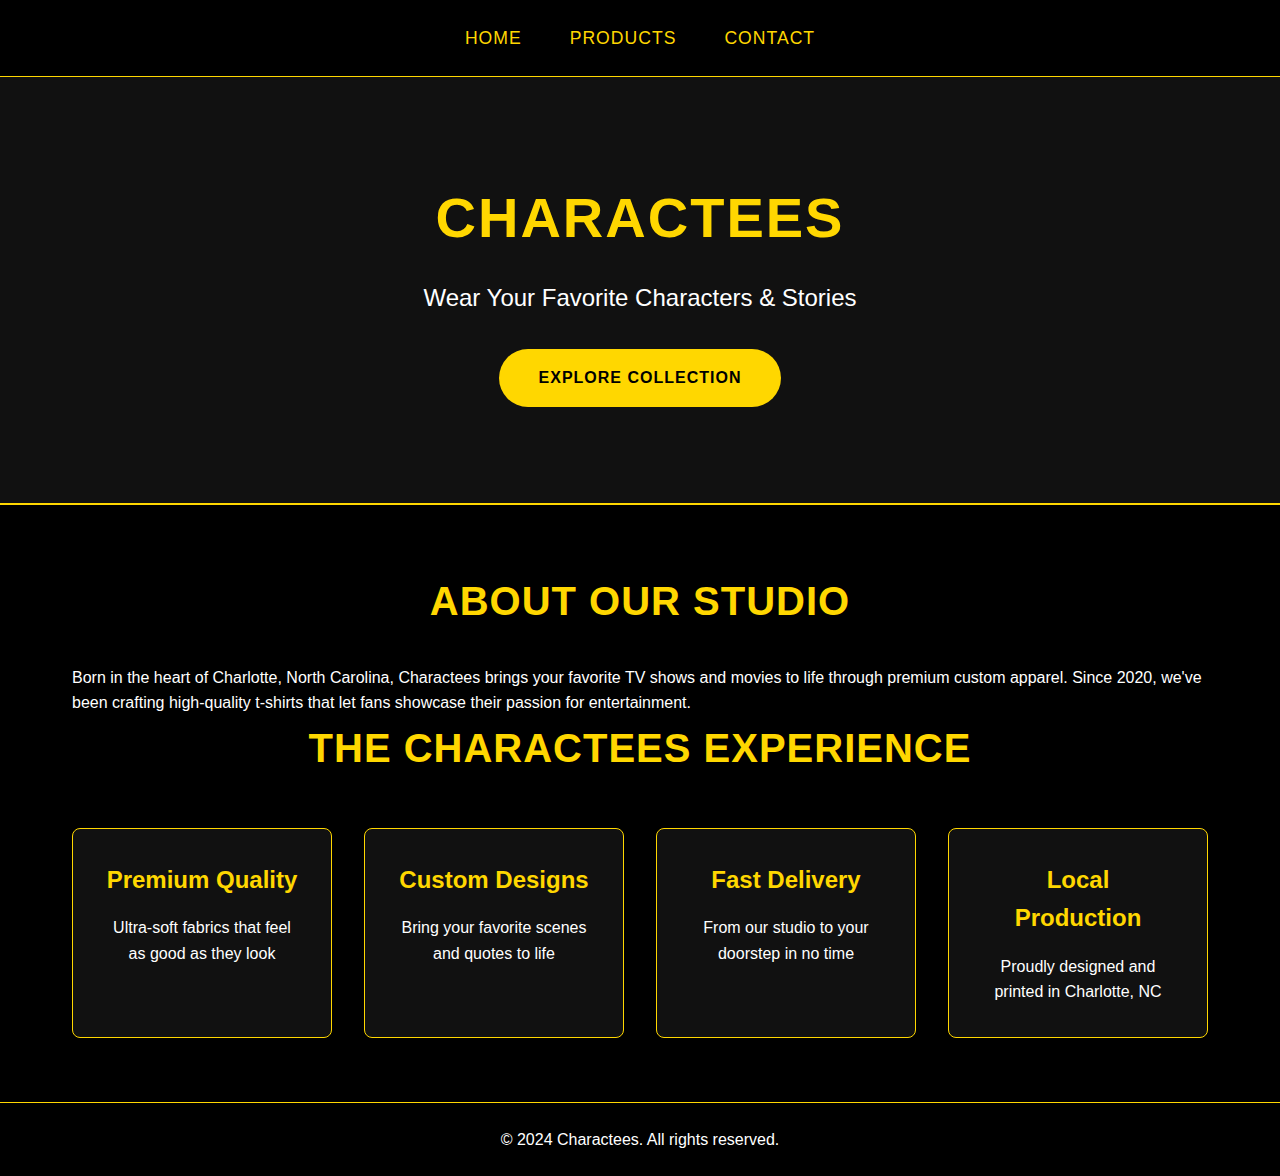
<file: index.html>
<!DOCTYPE html>
<html lang="en">
<head>
    <meta charset="UTF-8">
    <meta name="viewport" content="width=device-width, initial-scale=1.0">
    <title>Charactees - Custom T-Shirts Inspired by Pop Culture</title>
    <link rel="stylesheet" href="styles.css">
</head>
<body>
    <nav>
        <ul>
            <li><a href="index.html">Home</a></li>
            <li><a href="products.html">Products</a></li>
            <li><a href="contact.html">Contact</a></li>
        </ul>
    </nav>

    <div class="hero">
        <h1>Charactees</h1>
        <p>Wear Your Favorite Characters & Stories</p>
        <a href="products.html" class="cta-button">Explore Collection</a>
    </div>

    <div class="content">
        <h2>About Our Studio</h2>
        <p>Born in the heart of Charlotte, North Carolina, Charactees brings your favorite TV shows and movies to life through premium custom apparel. Since 2020, we've been crafting high-quality t-shirts that let fans showcase their passion for entertainment.</p>
        
        <h2>The Charactees Experience</h2>
        <div class="features">
            <div class="feature-item">
                <h3>Premium Quality</h3>
                <p>Ultra-soft fabrics that feel as good as they look</p>
            </div>
            <div class="feature-item">
                <h3>Custom Designs</h3>
                <p>Bring your favorite scenes and quotes to life</p>
            </div>
            <div class="feature-item">
                <h3>Fast Delivery</h3>
                <p>From our studio to your doorstep in no time</p>
            </div>
            <div class="feature-item">
                <h3>Local Production</h3>
                <p>Proudly designed and printed in Charlotte, NC</p>
            </div>
        </div>
    </div>

    <footer>
        <p>&copy; 2024 Charactees. All rights reserved.</p>
    </footer>
</body>
</html>
</file>
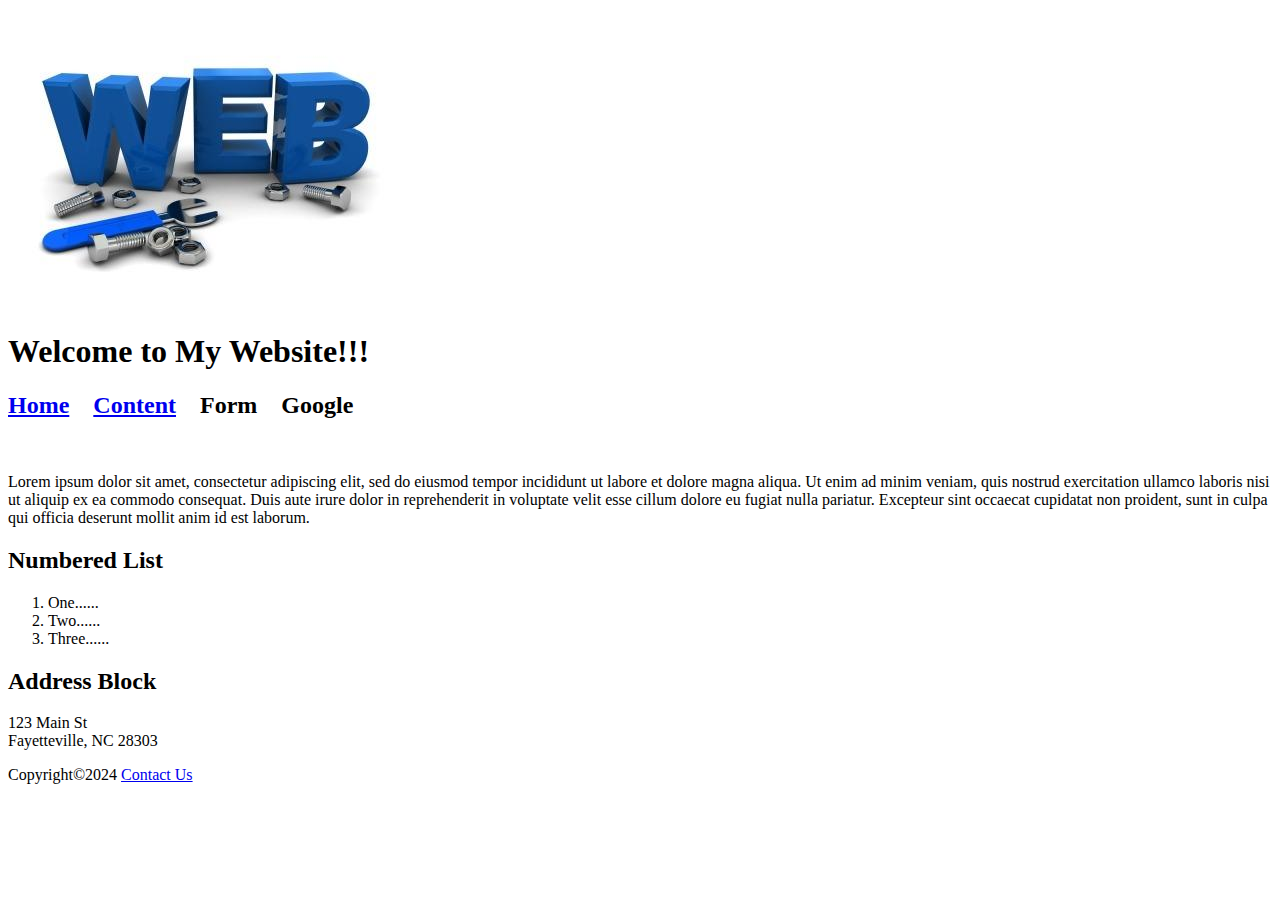
<file: WHW1Keefer/index.html>
<!DOCTYPE html>
<html>
<head>
<title>Welcome to My Website!!!</title>
</head>

<body>

<img src="web.jpg">

<h1>Welcome to My Website!!!</h1>

<h2>
	<a href="index.html">Home</a>&nbsp;&nbsp;&nbsp;
	<a href="content.html">Content</a>&nbsp;&nbsp;&nbsp;
	Form&nbsp;&nbsp;&nbsp;
	Google</h2>&nbsp;&nbsp;&nbsp;

<p>Lorem ipsum dolor sit amet, consectetur adipiscing elit, sed do eiusmod tempor incididunt ut labore et dolore magna aliqua. Ut enim ad minim veniam, quis nostrud exercitation ullamco laboris nisi ut aliquip ex ea commodo consequat. Duis aute irure dolor in reprehenderit in voluptate velit esse cillum dolore eu fugiat nulla pariatur. Excepteur sint occaecat cupidatat non proident, sunt in culpa qui officia deserunt mollit anim id est laborum.</p>

<h2>Numbered List</h2>
	<ol>
		<li>One......</li>
		<li>Two......</li>
		<li>Three......</li>
	</ol>
	
<h2>Address Block</h2>

<p>123 Main St<br>
Fayetteville, NC 28303</p>

<p>Copyright&copy;2024 <a href="mailto:keefer8268@student.faytechcc.edu">Contact Us</a></p>

	

</body>
</html>
</file>
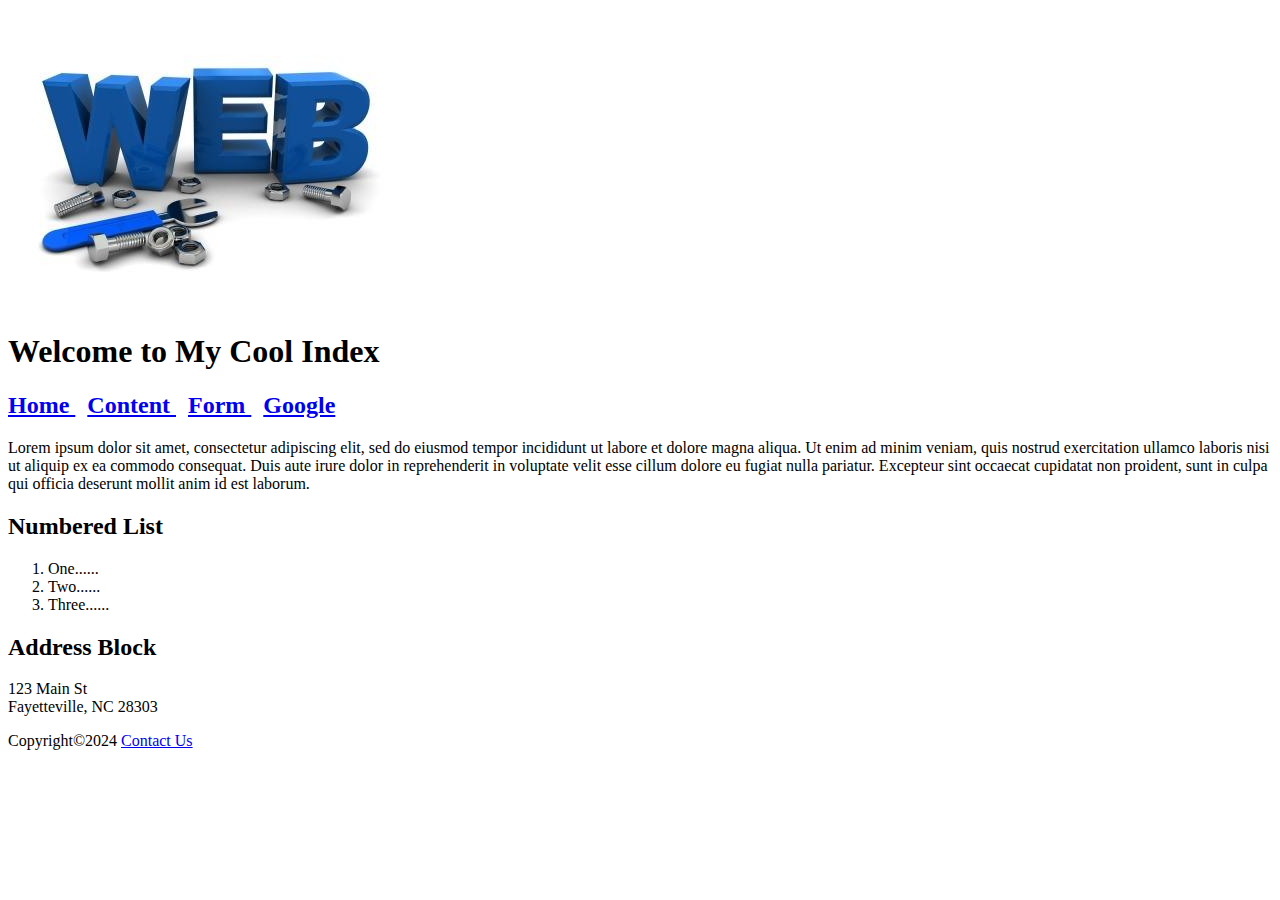
<file: WHW2Keefer/index.html>
<!DOCTYPE html>
<html>
<head>
<title>index</title>
</head>

<body>

<img src="web.jpg">

<h1>Welcome to My Cool Index</h1>

<h2><a href="index.html">Home </a>
&nbsp;&nbsp;<a href="table.html">Content </a>
&nbsp;&nbsp;<a href="form.html">Form </a>
&nbsp;&nbsp;<a href="https://google.com">Google </a>
</h2>

<p>Lorem ipsum dolor sit amet, consectetur adipiscing elit, sed do eiusmod tempor incididunt ut labore et dolore magna aliqua. Ut enim ad minim veniam, quis nostrud exercitation ullamco laboris nisi ut aliquip ex ea commodo consequat. Duis aute irure dolor in reprehenderit in voluptate velit esse cillum dolore eu fugiat nulla pariatur. Excepteur sint occaecat cupidatat non proident, sunt in culpa qui officia deserunt mollit anim id est laborum.</p>

<h2>Numbered List</h2>
	<ol>
		<li>One......</li>
		<li>Two......</li>
		<li>Three......</li>
	</ol>
	
<h2>Address Block</h2>

<p>123 Main St<br>
Fayetteville, NC 28303</p>

<p>Copyright&copy;2024 <a href="mailto:keefer8268@student.faytechcc.edu">Contact Us</a></p>

	

</body>
</html>
</file>
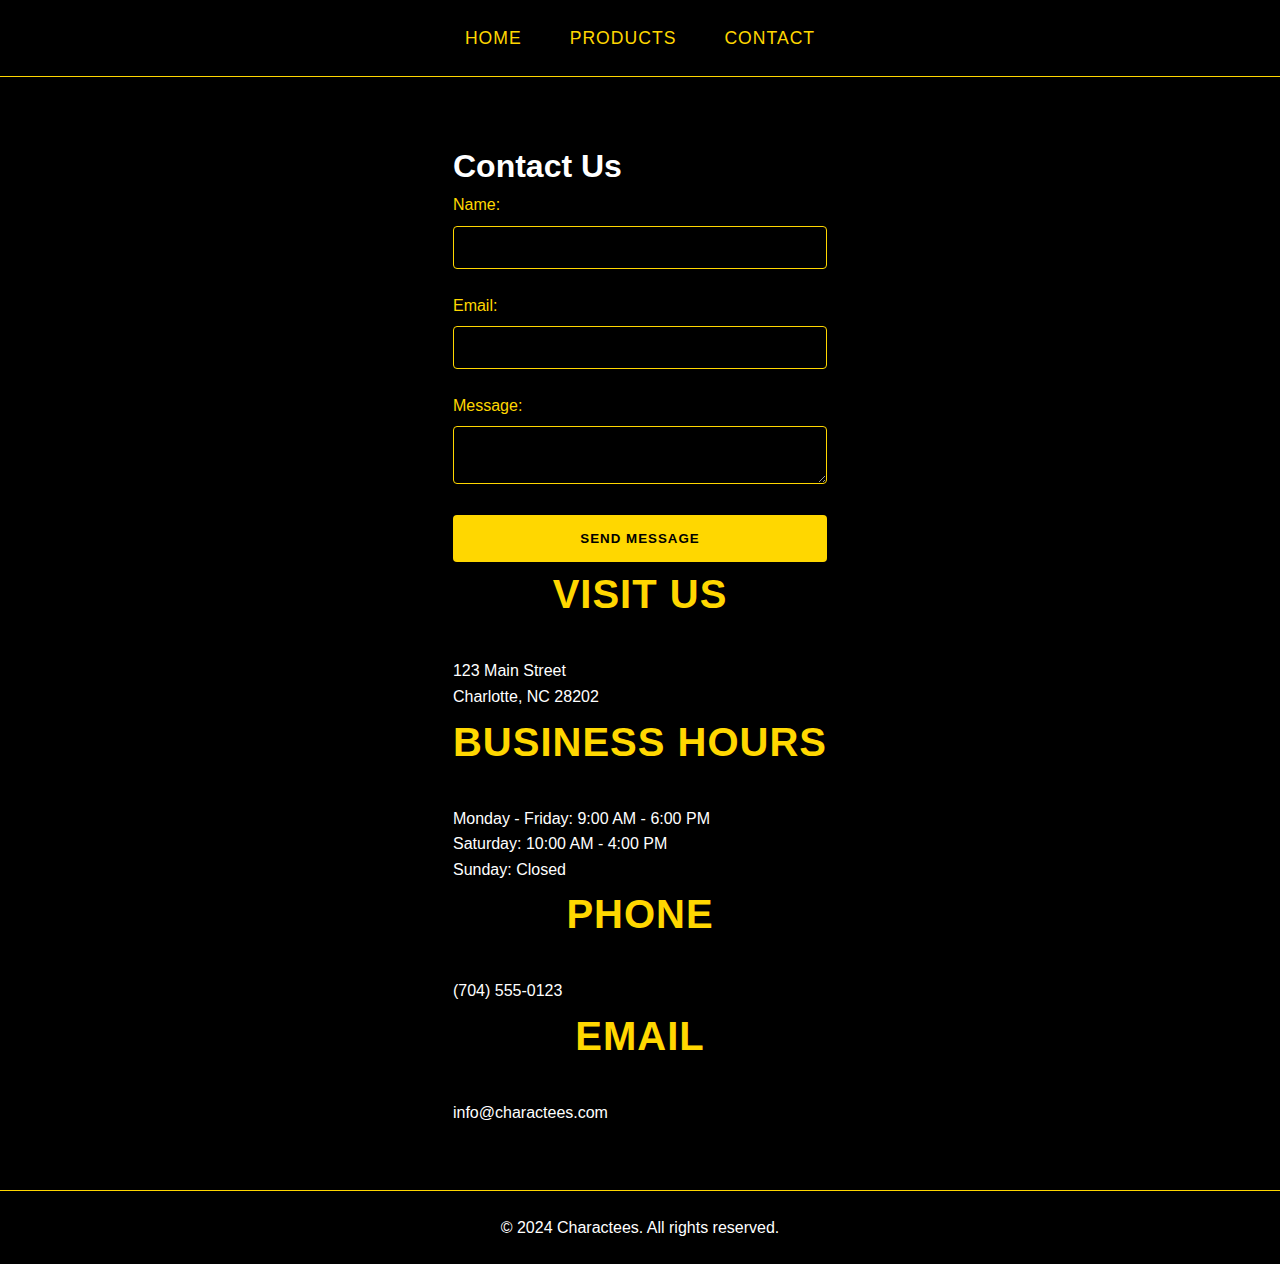
<file: contact.html>
<!DOCTYPE html>
<html lang="en">
<head>
    <meta charset="UTF-8">
    <meta name="viewport" content="width=device-width, initial-scale=1.0">
    <title>Contact - Charactees</title>
    <link rel="stylesheet" href="styles.css">
</head>
<body>
    <nav>
        <ul>
            <li><a href="index.html">Home</a></li>
            <li><a href="products.html">Products</a></li>
            <li><a href="contact.html">Contact</a></li>
        </ul>
    </nav>

    <div class="content">
        <h1>Contact Us</h1>
        
        <div class="contact-form">
            <form action="/submit-contact" method="POST">
                <div class="form-group">
                    <label for="name">Name:</label>
                    <input type="text" id="name" name="name" required>
                </div>

                <div class="form-group">
                    <label for="email">Email:</label>
                    <input type="email" id="email" name="email" required>
                </div>

                <div class="form-group">
                    <label for="message">Message:</label>
                    <textarea id="message" name="message" required></textarea>
                </div>

                <button type="submit">Send Message</button>
            </form>
        </div>

        <div class="contact-info">
            <h2>Visit Us</h2>
            <p>123 Main Street<br>
            Charlotte, NC 28202</p>
            
            <h2>Business Hours</h2>
            <p>Monday - Friday: 9:00 AM - 6:00 PM<br>
            Saturday: 10:00 AM - 4:00 PM<br>
            Sunday: Closed</p>

            <h2>Phone</h2>
            <p>(704) 555-0123</p>

            <h2>Email</h2>
            <p>info@charactees.com</p>
        </div>
    </div>

    <footer>
        <p>&copy; 2024 Charactees. All rights reserved.</p>
    </footer>
</body>
</html>
</file>
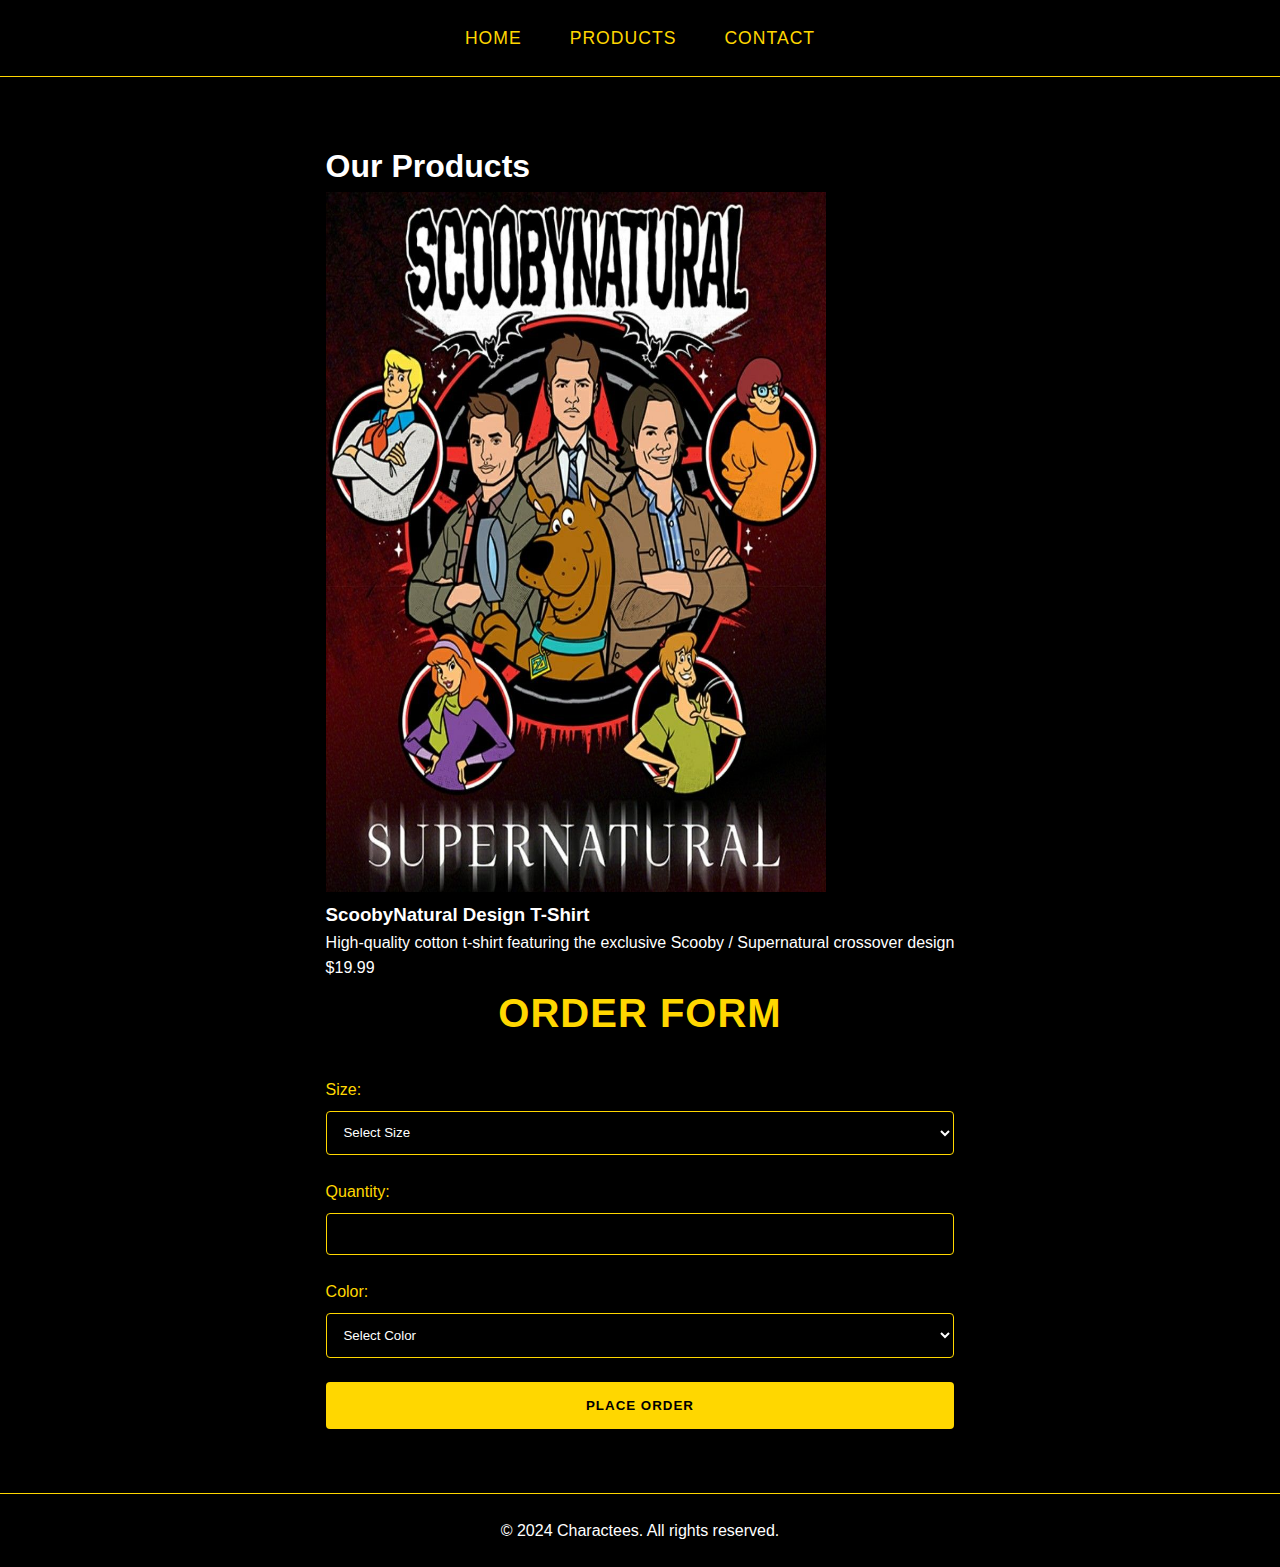
<file: products.html>
<!DOCTYPE html>
<html lang="en">
<head>
    <meta charset="UTF-8">
    <meta name="viewport" content="width=device-width, initial-scale=1.0">
    <title>Products - Charactees</title>
    <link rel="stylesheet" href="styles.css">
</head>
<body>
    <nav>
        <ul>
            <li><a href="index.html">Home</a></li>
            <li><a href="products.html">Products</a></li>
            <li><a href="contact.html">Contact</a></li>
        </ul>
    </nav>

    <div class="content">
        <h1>Our Products</h1>
        
        <div class="product-grid">
            <div class="product-card">
                <div class="product-image">
                    <img src="scoobynatural.png" alt="scooby gang with cast of Supernatural" width="500" height="700">
                </div>
                <h3>ScoobyNatural Design T-Shirt</h3>
                <p>High-quality cotton t-shirt featuring the exclusive Scooby / Supernatural crossover design</p>
                <p class="price">$19.99</p>
            </div>
        </div>

        <div class="order-form">
            <h2>Order Form</h2>
            <form action="/submit-order" method="POST">
                <div class="form-group">
                    <label for="size">Size:</label>
                    <select id="size" name="size" required>
                        <option value="">Select Size</option>
                        <option value="S">Small</option>
                        <option value="M">Medium</option>
                        <option value="L">Large</option>
                        <option value="XL">X-Large</option>
                        <option value="2XL">2X-Large</option>
                    </select>
                </div>

                <div class="form-group">
                    <label for="quantity">Quantity:</label>
                    <input type="number" id="quantity" name="quantity" min="1" required>
                </div>

                <div class="form-group">
                    <label for="color">Color:</label>
                    <select id="color" name="color" required>
                        <option value="">Select Color</option>
                        <option value="white">White</option>
                        <option value="black">Black</option>
                        <option value="navy">Navy</option>
                        <option value="gray">Gray</option>
                    </select>
                </div>

                <button type="submit">Place Order</button>
            </form>
        </div>
    </div>

    <footer>
        <p>&copy; 2024 Charactees. All rights reserved.</p>
    </footer>
</body>
</html>
</file>
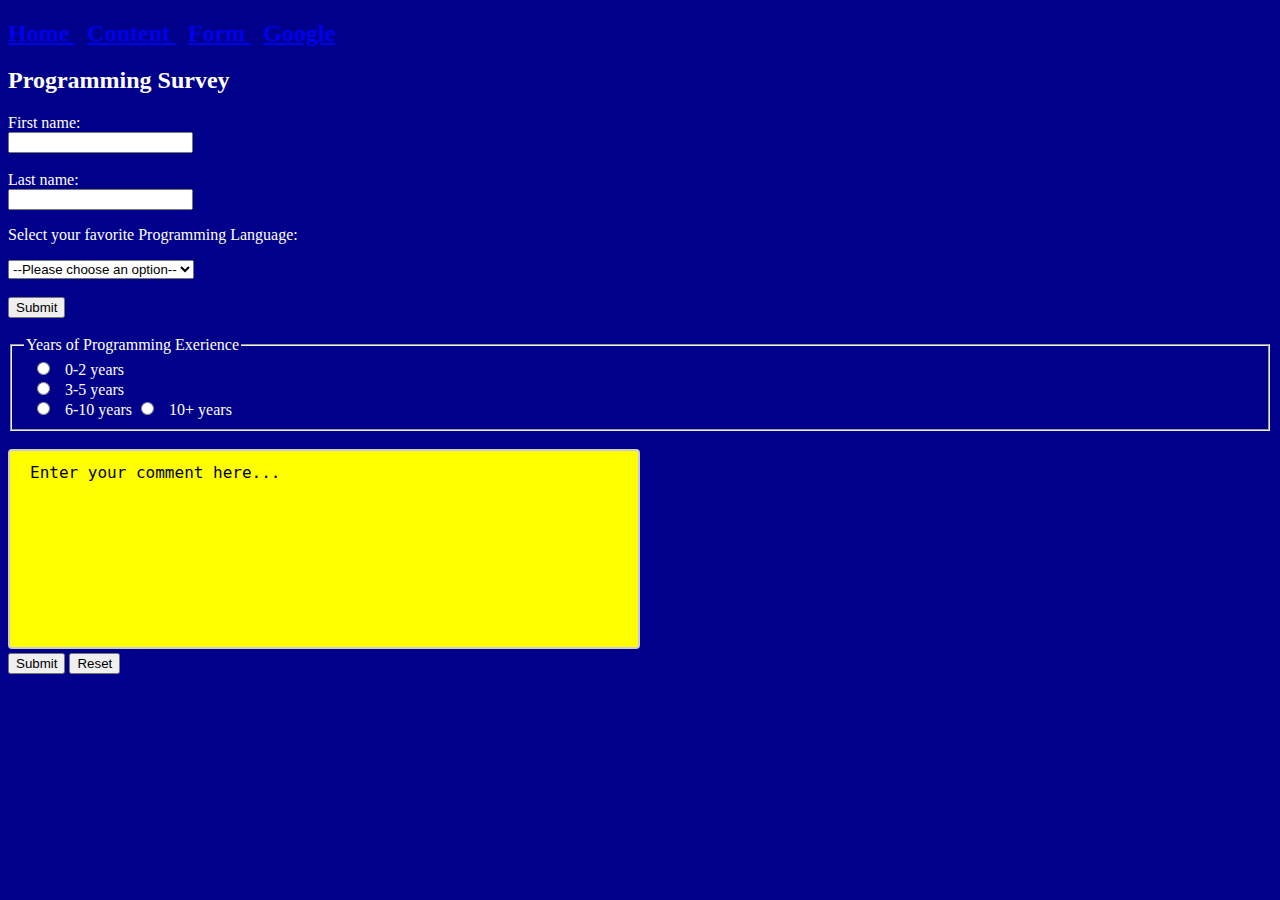
<file: WHW2Keefer/form.html>
<!DOCTYPE html>
<html>
<head>
<title>form</title>
<style>
body {background-color: darkblue;}
h2   {color: white;}
form  {color: white;}
p    {color: white;}
textarea {
  width: 50%;
  height: 200px;
  padding: 12px 20px;
  box-sizing: border-box;
  border: 2px solid #ccc;
  border-radius: 4px;
  background-color: #FFFF00;
  font-size: 16px;
  resize: none;
  
	.button {
            color: blue;
            padding: 10px 20px;
            border: none;
            border-radius: 5px;
            font-size: 16px;
            cursor: pointer;
            box-shadow: 0 4px 8px rgba(0, 0, 0, 0.2);
            transition: all 0.3s ease;
            margin: 10px;
        }

        .button:hover {
            box-shadow: 0 6px 12px rgba(0, 0, 0, 0.3);
        }

        .submit-button {
            background-color: orange;
        }

        .submit-button:hover {
            background-color: darkorange;
        }

        .reset-button {
            background-color: orange;
        }

        .reset-button:hover {
            background-color: darkorange;
        }
		
</style>
</head>
<body>

	<h2><a href="index.html">Home </a>
&nbsp;&nbsp;<a href="table.html">Content </a>
&nbsp;&nbsp;<a href="form.html">Form </a>
&nbsp;&nbsp;<a href="https://google.com">Google </a>
</h2>


<h2>Programming Survey</h2>
<form>
<form action="/action_page.php">
  <label for="fname">First name:</label><br>
  <input type="text" id="fname" name="fname"><br><br>
  <label for="lname">Last name:</label><br>
  <input type="text" id="lname" name="lname"><br> 
	

<p>Select your favorite Programming Language:</p>


            <select id="program" name="program">
            <option value="">--Please choose an option--</option>
            <option value="javascript">JavaScript</option>
            <option value="python">Python</option>
            <option value="html">HTML</option>
            <option value="css">CSS</option>
        </select>
        <br><br>
        <input type="submit" value="Submit"><br><br>
    
	<fieldset><legend>Years of Programming Exerience</legend>
		
  			<input type="radio" id="0-2 years" name="yrs_exp" value="0-2 years">
 			 <label for="0-2 years">0-2 years</label><br>
  			<input type="radio" id="3-5 years" name="yrs_exp" value="3-5 years">
  			<label for="3-5 years">3-5 years</label><br>
  			<input type="radio" id="6-10 years" name="yrs_exp" value="6-10 years">
  			<label for="6-10 years">6-10 years</label>
			<input type="radio" id="10+ years" name="yrs_exp" value="10+ years">
  			<label for="10+ years">10+ years</label><br>
	</fieldset><br>

	<form action="/action_page.php">
	<textarea name="message" rows="10" cols="30">Enter your comment here...</textarea>
	<br>
	<button type="submit" class="button submit-button">Submit</button>
    <button type="reset" class="button reset-button">Reset</button>
</form> 
	</fieldset>
	


</body>
</html>
</file>
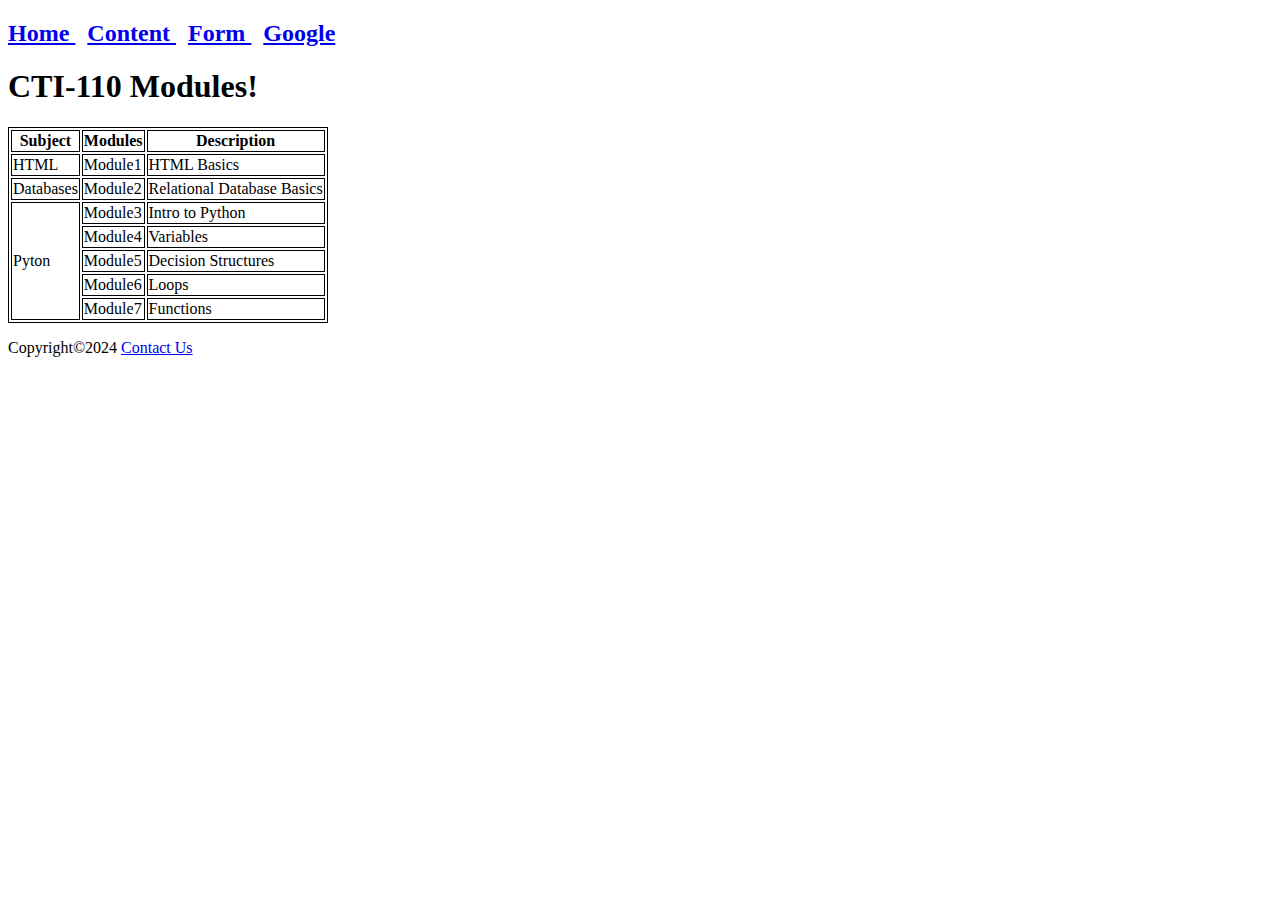
<file: WHW2Keefer/table.html>
<!DOCTYPE html>
<html>
<head>
	<title>table</title>
	
<style>
table, th, td {
	border: 1px solid black;
}
</style>

</head>

<body>

<h2><a href="index.html">Home </a>
&nbsp;&nbsp;<a href="table.html">Content </a>
&nbsp;&nbsp;<a href="form.html">Form </a>
&nbsp;&nbsp;<a href="https://google.com">Google </a>
</h2>


<h1>CTI-110 Modules!</h1>

<table>
<tr>
	<th>Subject</th>
	<th>Modules</th>
	<th>Description</th>
</tr>
<tr>
	<td>HTML</td>
	<td>Module1</td>
	<td>HTML Basics</td>
</tr>
<tr>
	<td>Databases</td>
	<td>Module2</td>
	<td>Relational Database Basics</td>
</tr>
<tr>
	<td rowspan="5">Pyton</td>
	<td>Module3</td>
	<td>Intro to Python</td>
</tr>
<tr>
	<td>Module4</td>
	<td>Variables</td>
</tr>
<tr>
	<td>Module5</td>
	<td>Decision Structures</td>
</tr>
<tr>
	<td>Module6</td>
	<td>Loops</td>
</tr>
<tr>
	<td>Module7</td>
	<td>Functions</td>
</tr>

</table>

<p>
Copyright&copy;2024 <a href="mailto:keefer8268@student.faytechcc.edu">Contact Us</a>
</p>

	

</body>
</html>
</file>
<file: styles.css>
/* Global styles */
* {
    margin: 0;
    padding: 0;
    box-sizing: border-box;
    font-family: 'Arial', sans-serif;
}

body {
    background-color: #000;
    color: #fff;
    line-height: 1.6;
    min-height: 100vh;
    display: flex;
    flex-direction: column;
}

/* Navigation */
nav {
    background-color: #000;
    padding: 1.5rem;
    border-bottom: 1px solid #ffd700;
}

nav ul {
    list-style: none;
    display: flex;
    justify-content: center;
    gap: 3rem;
}

nav a {
    color: #ffd700;
    text-decoration: none;
    font-size: 1.1rem;
    text-transform: uppercase;
    letter-spacing: 1px;
    transition: color 0.3s ease;
}

nav a:hover {
    color: #fff;
}

/* Hero section */
.hero {
    text-align: center;
    padding: 6rem 2rem;
    background-color: #111;
    border-bottom: 2px solid #ffd700;
}

.hero h1 {
    font-size: 3.5rem;
    color: #ffd700;
    margin-bottom: 1rem;
    text-transform: uppercase;
    letter-spacing: 2px;
}

.hero p {
    font-size: 1.5rem;
    color: #fff;
    margin-bottom: 2rem;
}

/* Content sections */
.content {
    max-width: 1200px;
    margin: 0 auto;
    padding: 4rem 2rem;
    flex: 1;
}

h2 {
    color: #ffd700;
    font-size: 2.5rem;
    margin-bottom: 2rem;
    text-align: center;
    text-transform: uppercase;
    letter-spacing: 1px;
}

.about {
    text-align: center;
    margin-bottom: 4rem;
}

.about p {
    max-width: 800px;
    margin: 0 auto;
    font-size: 1.1rem;
}

/* Features grid */
.features {
    display: grid;
    grid-template-columns: repeat(auto-fit, minmax(250px, 1fr));
    gap: 2rem;
    margin-top: 3rem;
}

.feature-item {
    text-align: center;
    padding: 2rem;
    background-color: #111;
    border: 1px solid #ffd700;
    border-radius: 8px;
    transition: transform 0.3s ease;
}

.feature-item:hover {
    transform: translateY(-5px);
}

.feature-item h3 {
    color: #ffd700;
    font-size: 1.5rem;
    margin-bottom: 1rem;
}

/* Buttons */
.cta-button {
    display: inline-block;
    padding: 1rem 2.5rem;
    background-color: #ffd700;
    color: #000;
    text-decoration: none;
    border-radius: 30px;
    font-weight: bold;
    text-transform: uppercase;
    letter-spacing: 1px;
    transition: all 0.3s ease;
}

.cta-button:hover {
    background-color: #fff;
    transform: translateY(-2px);
}

/* Form styles */
.form-container {
    background-color: #111;
    padding: 2rem;
    border: 1px solid #ffd700;
    border-radius: 8px;
    max-width: 600px;
    margin: 0 auto;
}

.form-group {
    margin-bottom: 1.5rem;
}

label {
    display: block;
    color: #ffd700;
    margin-bottom: 0.5rem;
}

input, select, textarea {
    width: 100%;
    padding: 0.8rem;
    background-color: #000;
    border: 1px solid #ffd700;
    color: #fff;
    border-radius: 4px;
}

button {
    width: 100%;
    padding: 1rem;
    background-color: #ffd700;
    color: #000;
    border: none;
    border-radius: 4px;
    cursor: pointer;
    font-weight: bold;
    text-transform: uppercase;
    letter-spacing: 1px;
}

button:hover {
    background-color: #fff;
}

/* Footer */
footer {
    background-color: #000;
    color: #fff;
    text-align: center;
    padding: 1.5rem;
    border-top: 1px solid #ffd700;
}

/* Responsive design */
@media (max-width: 768px) {
    nav ul {
        flex-direction: column;
        align-items: center;
        gap: 1rem;
    }

    .hero h1 {
        font-size: 2.5rem;
    }

    .hero p {
        font-size: 1.2rem;
    }

    .features {
        grid-template-columns: 1fr;
    }
}
</file>
